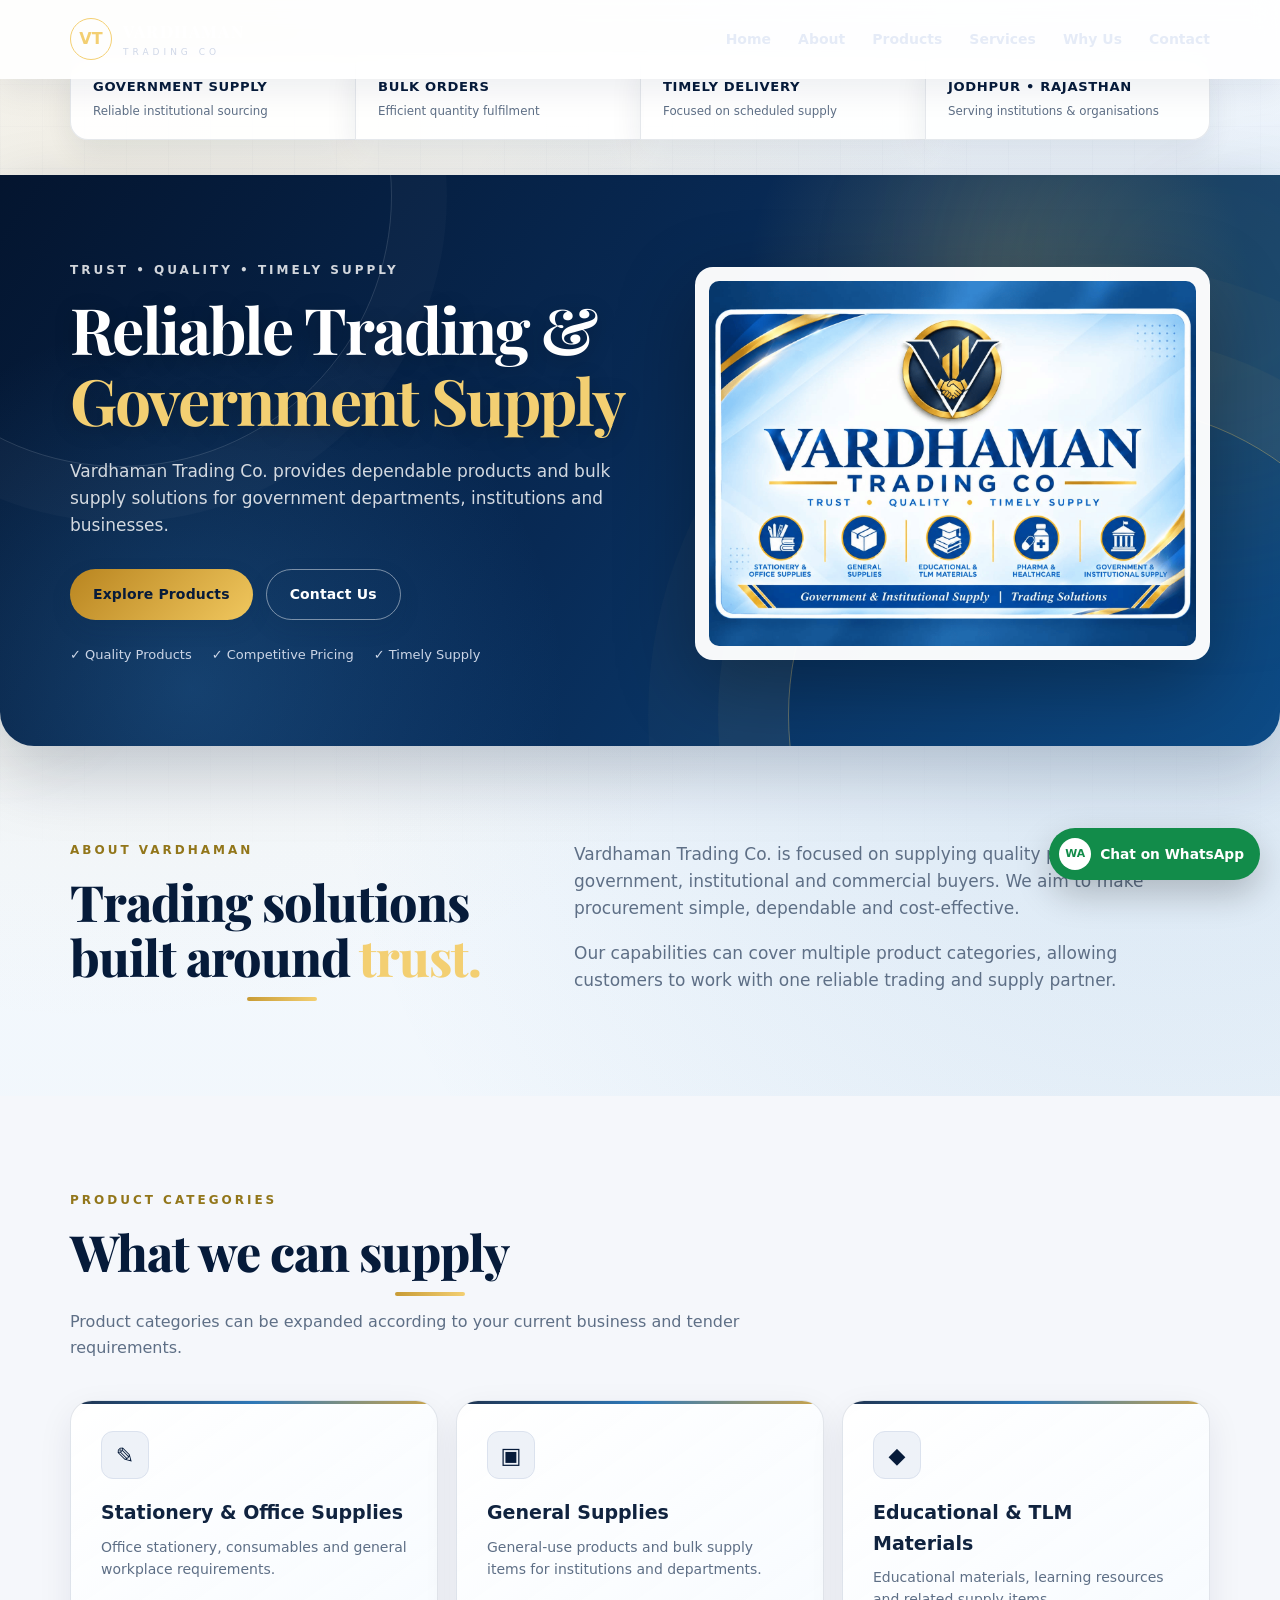
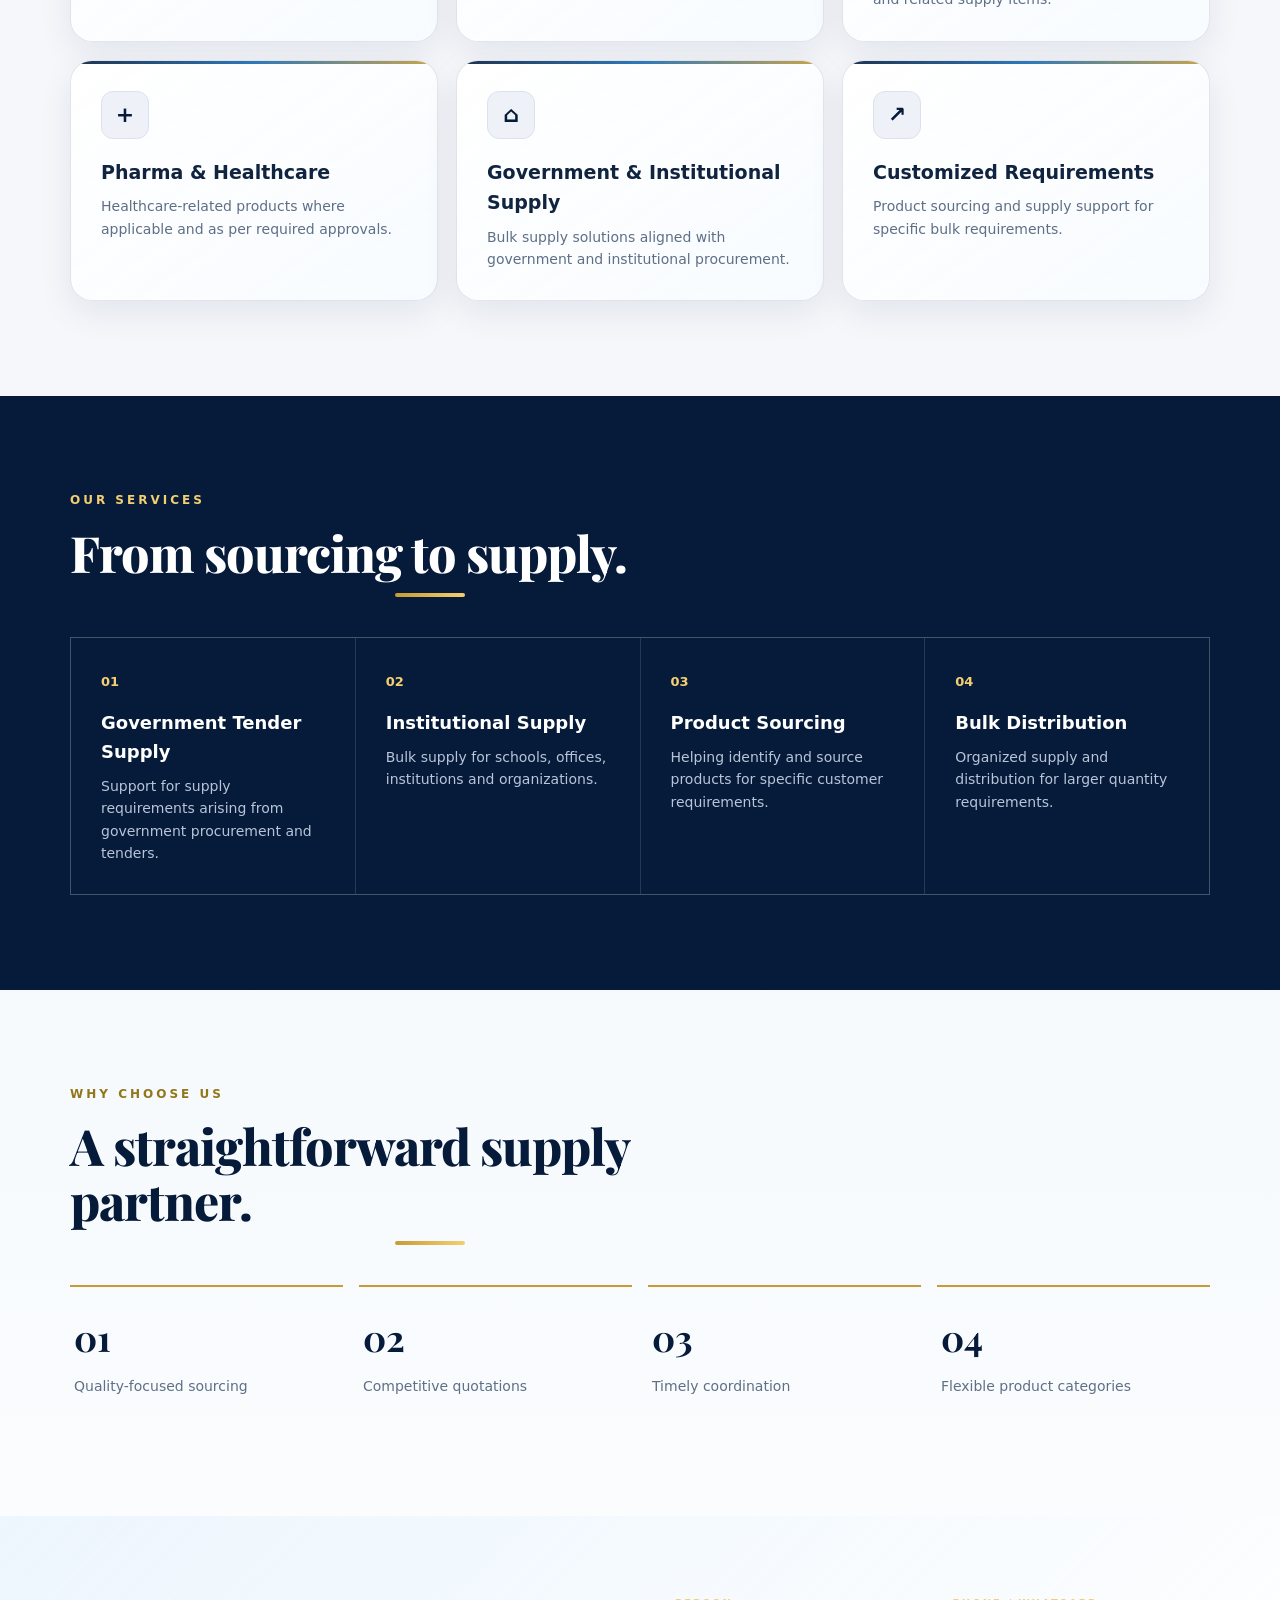
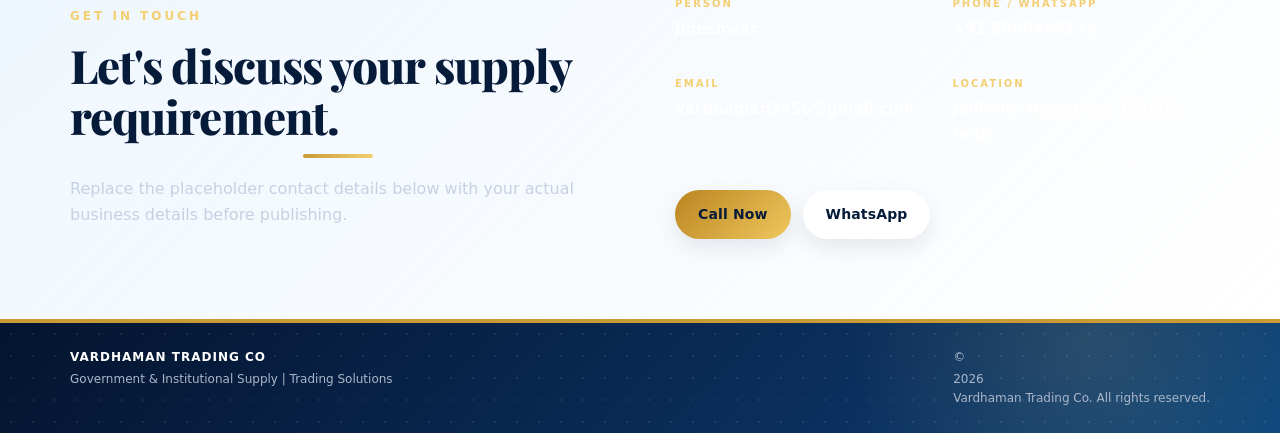
<file: index.html>
<!DOCTYPE html>
<html lang="en">
<head>
  <meta charset="UTF-8">
  <meta name="viewport" content="width=device-width, initial-scale=1.0">
  <meta name="description" content="Vardhaman Trading Co. - Government & Institutional Supply and Trading Solutions.">
  <title>Vardhaman Trading Co. | Trading & Government Supply</title>
  <link rel="stylesheet" href="style.css">
</head>
<body class="premium-site">
<div class="premium-bg" aria-hidden="true">
  <span class="orb orb-a"></span><span class="orb orb-b"></span>
  <span class="grid-glow"></span>
</div>
  <header class="header">
    <div class="container nav">
      <a href="#home" class="brand">
        <span class="brand-mark">VT</span>
        <span><strong>VARDHAMAN</strong><small>TRADING CO</small></span>
      </a>
      <button class="menu-btn" aria-label="Open menu">☰</button>
      <nav class="nav-links">
        <a href="#home">Home</a>
        <a href="#about">About</a>
        <a href="#products">Products</a>
        <a href="#services">Services</a>
        <a href="#why-us">Why Us</a>
        <a href="#contact">Contact</a>
      </nav>
    </div>
  </header>
<div class="trust-strip">
  <div><b>GOVERNMENT SUPPLY</b><span>Reliable institutional sourcing</span></div>
  <div><b>BULK ORDERS</b><span>Efficient quantity fulfilment</span></div>
  <div><b>TIMELY DELIVERY</b><span>Focused on scheduled supply</span></div>
  <div><b>JODHPUR • RAJASTHAN</b><span>Serving institutions & organisations</span></div>
</div>


  <main>
    <section id="home" class="hero">
      <div class="hero-glow"></div>
      <div class="container hero-grid">
        <div class="hero-copy">
          <p class="eyebrow">TRUST • QUALITY • TIMELY SUPPLY</p>
          <h1>Reliable Trading &amp;<br><span>Government Supply</span></h1>
          <p class="hero-text">
            Vardhaman Trading Co. provides dependable products and bulk supply solutions
            for government departments, institutions and businesses.
          </p>
          <div class="hero-actions">
            <a class="btn btn-gold" href="#products">Explore Products</a>
            <a class="btn btn-outline" href="#contact">Contact Us</a>
          </div>
          <div class="quick-points">
            <span>✓ Quality Products</span>
            <span>✓ Competitive Pricing</span>
            <span>✓ Timely Supply</span>
          </div>
        </div>
        <div class="hero-logo-card">
          <img src="logo.png" alt="Vardhaman Trading Co. logo">
        </div>
      </div>
    </section>

    <section id="about" class="section">
      <div class="container two-col">
        <div>
          <p class="eyebrow dark">ABOUT VARDHAMAN</p>
          <h2>Trading solutions built around <span>trust.</span></h2>
        </div>
        <div class="about-copy">
          <p>
            Vardhaman Trading Co. is focused on supplying quality products to government,
            institutional and commercial buyers. We aim to make procurement simple,
            dependable and cost-effective.
          </p>
          <p>
            Our capabilities can cover multiple product categories, allowing customers
            to work with one reliable trading and supply partner.
          </p>
        </div>
      </div>
    </section>

    <section id="products" class="section section-soft">
      <div class="container">
        <div class="section-heading">
          <p class="eyebrow dark">PRODUCT CATEGORIES</p>
          <h2>What we can supply</h2>
          <p>Product categories can be expanded according to your current business and tender requirements.</p>
        </div>
        <div class="cards">
          <article class="card">
            <div class="icon">✎</div>
            <h3>Stationery &amp; Office Supplies</h3>
            <p>Office stationery, consumables and general workplace requirements.</p>
          </article>
          <article class="card">
            <div class="icon">▣</div>
            <h3>General Supplies</h3>
            <p>General-use products and bulk supply items for institutions and departments.</p>
          </article>
          <article class="card">
            <div class="icon">◆</div>
            <h3>Educational &amp; TLM Materials</h3>
            <p>Educational materials, learning resources and related supply items.</p>
          </article>
          <article class="card">
            <div class="icon">+</div>
            <h3>Pharma &amp; Healthcare</h3>
            <p>Healthcare-related products where applicable and as per required approvals.</p>
          </article>
          <article class="card">
            <div class="icon">⌂</div>
            <h3>Government &amp; Institutional Supply</h3>
            <p>Bulk supply solutions aligned with government and institutional procurement.</p>
          </article>
          <article class="card">
            <div class="icon">↗</div>
            <h3>Customized Requirements</h3>
            <p>Product sourcing and supply support for specific bulk requirements.</p>
          </article>
        </div>
      </div>
    </section>

    <section id="services" class="section dark-section">
      <div class="container">
        <div class="section-heading light">
          <p class="eyebrow">OUR SERVICES</p>
          <h2>From sourcing to supply.</h2>
        </div>
        <div class="service-grid">
          <div class="service"><b>01</b><h3>Government Tender Supply</h3><p>Support for supply requirements arising from government procurement and tenders.</p></div>
          <div class="service"><b>02</b><h3>Institutional Supply</h3><p>Bulk supply for schools, offices, institutions and organizations.</p></div>
          <div class="service"><b>03</b><h3>Product Sourcing</h3><p>Helping identify and source products for specific customer requirements.</p></div>
          <div class="service"><b>04</b><h3>Bulk Distribution</h3><p>Organized supply and distribution for larger quantity requirements.</p></div>
        </div>
      </div>
    </section>

    <section id="why-us" class="section">
      <div class="container">
        <div class="section-heading">
          <p class="eyebrow dark">WHY CHOOSE US</p>
          <h2>A straightforward supply partner.</h2>
        </div>
        <div class="stats">
          <div><strong>01</strong><span>Quality-focused sourcing</span></div>
          <div><strong>02</strong><span>Competitive quotations</span></div>
          <div><strong>03</strong><span>Timely coordination</span></div>
          <div><strong>04</strong><span>Flexible product categories</span></div>
        </div>
      </div>
    </section>

    <section id="contact" class="contact-section">
      <div class="container contact-box">
        <div>
          <p class="eyebrow">GET IN TOUCH</p>
          <h2>Let's discuss your supply requirement.</h2>
          <p>Replace the placeholder contact details below with your actual business details before publishing.</p>
        </div>
        <div class="contact-details">
          <div><span>PERSON</span><strong>Jineshwar</strong></div>
          <div><span>PHONE / WHATSAPP</span><strong>+91 8000456251</strong></div>
          <div><span>EMAIL</span><strong>vardhaman3456@gmail.com</strong></div>
          <div><span>LOCATION</span><strong>Jodhpur, Rajasthan 342006, India</strong></div>
          <div class="contact-buttons">
            <a class="btn btn-gold" href="tel:+91 8000456251">Call Now</a>
            <a class="btn btn-white" href="https://wa.me/919448357249" target="_blank" rel="noopener">WhatsApp</a>
          </div>
        </div>
      </div>
    </section>
  </main>

  <footer>
    <div class="container footer-inner">
      <div><strong>VARDHAMAN TRADING CO</strong><span>Government &amp; Institutional Supply | Trading Solutions</span></div>
      <div>© <span id="year"></span> Vardhaman Trading Co. All rights reserved.</div>
    </div>
  </footer>
  <script src="script.js"></script>
</div><a class="premium-float-cta" href="https://wa.me/919448357249" target="_blank" rel="noopener">
  <span class="wa-dot">WA</span><span>Chat on WhatsApp</span>
</a></body>
</html>
</file>
<file: style.css>
@import url('https://fonts.googleapis.com/css2?family=DM+Sans:wght@400;500;600;700&family=Playfair+Display:wght@600;700&display=swap');

:root{
  --navy:#071a3d;
  --navy2:#0b2858;
  --gold:#c9a227;
  --gold2:#e8c85b;
  --ink:#14213d;
  --muted:#657086;
  --paper:#fff;
  --soft:#f5f7fb;
  --line:#e5e9f1;
}
*{box-sizing:border-box;margin:0;padding:0}
html{scroll-behavior:smooth}
body{font-family:'DM Sans',Arial,sans-serif;color:var(--ink);background:var(--paper);line-height:1.6}
a{text-decoration:none;color:inherit}
.container{width:min(1140px,92%);margin:auto}
.header{position:sticky;top:0;z-index:20;background:rgba(7,26,61,.97);backdrop-filter:blur(12px);border-bottom:1px solid rgba(255,255,255,.08)}
.nav{height:78px;display:flex;align-items:center;justify-content:space-between}
.brand{display:flex;align-items:center;gap:11px;color:white}
.brand-mark{width:42px;height:42px;border:1px solid var(--gold2);border-radius:50%;display:grid;place-items:center;color:var(--gold2);font-weight:800}
.brand strong{display:block;font-family:'Playfair Display',serif;letter-spacing:1.2px;font-size:17px}
.brand small{display:block;color:#cfd7e7;font-size:9px;letter-spacing:4px}
.nav-links{display:flex;gap:27px;color:#e5ebf7;font-size:14px;font-weight:600}
.nav-links a:hover{color:var(--gold2)}
.menu-btn{display:none;background:none;border:0;color:white;font-size:26px}
.hero{position:relative;overflow:hidden;background:radial-gradient(circle at 85% 20%,#153e7b 0,#0b2858 35%,#071a3d 70%);color:white;padding:86px 0 80px}
.hero-glow{position:absolute;width:500px;height:500px;border-radius:50%;background:rgba(201,162,39,.09);filter:blur(80px);right:-180px;top:-140px}
.hero-grid{position:relative;display:grid;grid-template-columns:1.05fr .95fr;gap:55px;align-items:center}
.eyebrow{font-size:12px;font-weight:800;letter-spacing:3px;color:var(--gold2);margin-bottom:14px}
.eyebrow.dark{color:#92761a}
.hero h1,h2{font-family:'Playfair Display',serif;line-height:1.1}
.hero h1{font-size:clamp(42px,5vw,68px);max-width:760px}
.hero h1 span,h2 span{color:var(--gold2)}
.hero-text{max-width:640px;color:#d8e1f0;font-size:17px;margin:23px 0 30px}
.hero-actions{display:flex;gap:13px;flex-wrap:wrap}
.btn{display:inline-flex;align-items:center;justify-content:center;padding:13px 23px;border-radius:7px;font-weight:800;font-size:14px;transition:.2s}
.btn:hover{transform:translateY(-2px)}
.btn-gold{background:var(--gold);color:#081a3a}
.btn-outline{border:1px solid rgba(255,255,255,.45);color:white}
.btn-white{background:white;color:var(--navy)}
.quick-points{display:flex;gap:20px;flex-wrap:wrap;margin-top:25px;color:#cbd5e6;font-size:13px}
.hero-logo-card{background:rgba(255,255,255,.97);border:1px solid rgba(255,255,255,.2);border-radius:18px;padding:13px;box-shadow:0 25px 80px rgba(0,0,0,.3)}
.hero-logo-card img{display:block;width:100%;height:auto;border-radius:10px}
.section{padding:95px 0}
.two-col{display:grid;grid-template-columns:.8fr 1.2fr;gap:80px;align-items:start}
h2{font-size:clamp(34px,4vw,50px)}
.about-copy{font-size:17px;color:var(--muted);max-width:680px}
.about-copy p+p{margin-top:18px}
.section-soft{background:var(--soft)}
.section-heading{max-width:720px;margin-bottom:40px}
.section-heading>p:last-child{color:var(--muted);margin-top:13px}
.cards{display:grid;grid-template-columns:repeat(3,1fr);gap:18px}
.card{background:white;border:1px solid var(--line);padding:30px;border-radius:14px;box-shadow:0 8px 30px rgba(7,26,61,.04);transition:.2s}
.card:hover{transform:translateY(-5px);box-shadow:0 18px 45px rgba(7,26,61,.09)}
.icon{width:48px;height:48px;border-radius:12px;background:#eef2f8;color:var(--navy);display:grid;place-items:center;font-size:22px;font-weight:800;margin-bottom:18px;border:1px solid #dbe2ee}
.card h3{font-size:19px;margin-bottom:8px}
.card p{color:var(--muted);font-size:14px}
.dark-section{background:var(--navy);color:white}
.light .eyebrow{color:var(--gold2)}
.light h2{color:white}
.service-grid{display:grid;grid-template-columns:repeat(4,1fr);gap:1px;background:rgba(255,255,255,.13);border:1px solid rgba(255,255,255,.13)}
.service{padding:30px;background:var(--navy)}
.service b{color:var(--gold2);font-size:13px}
.service h3{margin:16px 0 8px;font-size:18px}
.service p{color:#b8c5d9;font-size:14px}
.stats{display:grid;grid-template-columns:repeat(4,1fr);gap:16px}
.stats div{border-top:2px solid var(--gold);padding:22px 4px}
.stats strong{display:block;font-family:'Playfair Display',serif;font-size:36px;color:var(--navy);margin-bottom:6px}
.stats span{color:var(--muted);font-size:14px}
.contact-section{background:linear-gradient(135deg,#081d43,#0e336d);color:white;padding:80px 0}
.contact-box{display:grid;grid-template-columns:1fr 1fr;gap:70px;align-items:center}
.contact-box h2{font-size:46px}
.contact-box>div:first-child>p:last-child{color:#c6d1e2;margin-top:18px}
.contact-details{display:grid;grid-template-columns:1fr 1fr;gap:20px}
.contact-details div:not(.contact-buttons){border-bottom:1px solid rgba(255,255,255,.16);padding-bottom:14px}
.contact-details span{display:block;color:var(--gold2);font-size:10px;font-weight:800;letter-spacing:2px;margin-bottom:4px}
.contact-details strong{font-size:15px}
.contact-buttons{grid-column:1/-1;display:flex;gap:12px;margin-top:8px}
footer{background:#04122c;color:#aab6c9;padding:25px 0}
.footer-inner{display:flex;justify-content:space-between;gap:20px;font-size:12px}
.footer-inner strong{color:white;display:block;letter-spacing:1px}
.footer-inner span{display:block;margin-top:3px}
@media(max-width:850px){
  .nav-links{display:none;position:absolute;top:78px;left:0;right:0;background:var(--navy);padding:20px 4%;flex-direction:column;gap:15px}
  .nav-links.open{display:flex}
  .menu-btn{display:block}
  .hero-grid,.two-col,.contact-box{grid-template-columns:1fr;gap:38px}
  .cards{grid-template-columns:repeat(2,1fr)}
  .service-grid{grid-template-columns:repeat(2,1fr)}
  .stats{grid-template-columns:repeat(2,1fr)}
  .contact-box h2{font-size:40px}
}
@media(max-width:560px){
  .hero{padding:60px 0}
  .section{padding:70px 0}
  .cards,.service-grid,.stats,.contact-details{grid-template-columns:1fr}
  .contact-buttons{grid-column:auto;flex-direction:column}
  .footer-inner{flex-direction:column}
  .hero h1{font-size:42px}
}

/* =========================================================
   VARDHAMAN TRADING CO — PREMIUM FINAL
   Visual redesign layer. Existing business content preserved.
   ========================================================= */
:root{
  --navy:#061b3a;
  --navy2:#0b2e5c;
  --blue:#1769b0;
  --sky:#eaf5ff;
  --gold:#c89b35;
  --gold2:#f3cf72;
  --ink:#10233f;
  --muted:#5e6f86;
  --white:#fff;
  --line:rgba(7,35,73,.11);
  --shadow:0 20px 60px rgba(4,24,55,.13);
}
*{box-sizing:border-box}
body.premium-site{
  margin:0;
  color:var(--ink);
  background:
    radial-gradient(circle at 8% 4%,rgba(200,155,53,.12),transparent 24%),
    radial-gradient(circle at 92% 18%,rgba(23,105,176,.13),transparent 27%),
    linear-gradient(180deg,#f8fbff 0%,#eef5fb 48%,#ffffff 100%);
  font-family:Inter,system-ui,-apple-system,BlinkMacSystemFont,"Segoe UI",sans-serif;
  overflow-x:hidden;
}
.premium-bg{position:fixed;inset:0;z-index:-1;pointer-events:none;overflow:hidden}
.orb{position:absolute;border-radius:50%;filter:blur(1px);opacity:.45}
.orb-a{width:520px;height:520px;right:-260px;top:90px;background:radial-gradient(circle,rgba(23,105,176,.18),transparent 68%)}
.orb-b{width:420px;height:420px;left:-220px;bottom:8%;background:radial-gradient(circle,rgba(200,155,53,.13),transparent 68%)}
.grid-glow{
  position:absolute;inset:0;opacity:.22;
  background-image:linear-gradient(rgba(12,61,111,.08) 1px,transparent 1px),linear-gradient(90deg,rgba(12,61,111,.08) 1px,transparent 1px);
  background-size:42px 42px;
  mask-image:linear-gradient(to bottom,transparent 0%,black 18%,black 72%,transparent 100%);
}
header{
  position:relative;
  z-index:20;
  background:rgba(255,255,255,.90)!important;
  border-bottom:1px solid rgba(7,35,73,.10);
  box-shadow:0 10px 35px rgba(5,27,58,.08)!important;
  backdrop-filter:blur(18px);
}
nav a{
  position:relative;
  font-weight:650;
  transition:color .2s ease,transform .2s ease;
}
nav a:hover{color:var(--gold)!important;transform:translateY(-1px)}
nav a:after{
  content:"";position:absolute;left:50%;bottom:-8px;width:0;height:2px;
  transform:translateX(-50%);background:var(--gold);transition:width .2s ease;
}
nav a:hover:after{width:60%}

/* Hero: dramatic premium corporate panel */
.hero,.hero-section{
  position:relative!important;
  isolation:isolate;
  overflow:hidden;
  background:
    radial-gradient(circle at 78% 20%,rgba(243,207,114,.22),transparent 23%),
    radial-gradient(circle at 15% 90%,rgba(64,153,225,.25),transparent 31%),
    linear-gradient(125deg,#04152f 0%,#082a55 48%,#0d4b86 100%)!important;
  border-radius:0 0 34px 34px;
  box-shadow:0 25px 70px rgba(4,25,56,.22)!important;
}
.hero:before,.hero-section:before{
  content:"";position:absolute;inset:auto -130px -280px auto;
  width:620px;height:620px;border-radius:50%;
  border:1px solid rgba(243,207,114,.38);
  box-shadow:0 0 0 70px rgba(243,207,114,.045),0 0 0 140px rgba(243,207,114,.025);
  z-index:-1;
}
.hero:after,.hero-section:after{
  content:"";position:absolute;left:-150px;top:-250px;width:540px;height:540px;
  border-radius:50%;border:1px solid rgba(255,255,255,.14);
  box-shadow:0 0 0 55px rgba(255,255,255,.025);
  z-index:-1;
}
.hero h1,.hero-section h1{
  text-shadow:0 4px 22px rgba(0,0,0,.22);
  letter-spacing:-.03em;
}
.hero p,.hero-section p{color:rgba(255,255,255,.82)}
/* Section headings */
section h2{
  color:var(--navy);
  font-weight:800;
  letter-spacing:-.02em;
}
section h2:after{
  content:"";display:block;width:70px;height:4px;margin:13px auto 0;
  border-radius:99px;background:linear-gradient(90deg,var(--gold),var(--gold2));
}
/* Cards */
.card,.service-card,.feature-card,.product-card,.info-card,.contact-card{
  position:relative;
  border:1px solid var(--line)!important;
  border-radius:22px!important;
  background:linear-gradient(145deg,rgba(255,255,255,.98),rgba(247,251,255,.93))!important;
  box-shadow:0 12px 34px rgba(6,30,63,.08)!important;
  overflow:hidden;
  transition:transform .28s ease,box-shadow .28s ease,border-color .28s ease;
}
.card:before,.service-card:before,.feature-card:before,.product-card:before,.info-card:before,.contact-card:before{
  content:"";position:absolute;left:0;top:0;width:100%;height:3px;
  background:linear-gradient(90deg,var(--navy),var(--blue),var(--gold));
  opacity:.9;
}
.card:hover,.service-card:hover,.feature-card:hover,.product-card:hover,.info-card:hover,.contact-card:hover{
  transform:translateY(-8px);
  box-shadow:0 22px 50px rgba(5,29,62,.15)!important;
  border-color:rgba(200,155,53,.36)!important;
}
.service-card svg,.feature-card svg{filter:drop-shadow(0 5px 8px rgba(7,45,87,.14))}
button,.btn,.cta,.button,a.btn{
  border-radius:999px!important;
  font-weight:750!important;
  letter-spacing:.01em;
  box-shadow:0 8px 22px rgba(7,35,73,.10);
  transition:transform .2s ease,box-shadow .2s ease,filter .2s ease;
}
button:hover,.btn:hover,.cta:hover,.button:hover,a.btn:hover{
  transform:translateY(-3px);
  box-shadow:0 14px 30px rgba(7,35,73,.17);
  filter:saturate(1.08);
}
.btn-primary,.primary,.cta-primary{
  background:linear-gradient(135deg,#0b3971,#1972bb)!important;
}
.btn-gold,.gold,.cta-gold{
  background:linear-gradient(135deg,#b98520,#f0c75e)!important;
  color:#071b3a!important;
}
/* Make contact blocks feel intentional */
.contact,.contact-section{
  background:linear-gradient(135deg,rgba(232,243,253,.72),rgba(255,255,255,.94));
}
footer{
  position:relative;
  background:
    radial-gradient(circle at 85% 15%,rgba(243,207,114,.13),transparent 22%),
    linear-gradient(135deg,#04142e,#0b2f5d 65%,#0c477d)!important;
  border-top:4px solid var(--gold);
}
footer:before{
  content:"";position:absolute;inset:0;opacity:.12;
  background-image:radial-gradient(circle,rgba(255,255,255,.65) 1px,transparent 1px);
  background-size:22px 22px;
}
footer a{color:var(--gold2)!important}
/* New trust strip */
.trust-strip{
  position:relative;z-index:10;
  display:grid;grid-template-columns:repeat(4,1fr);
  gap:0;max-width:1180px;margin:-22px auto 35px;padding:0 20px;
}
.trust-strip>div{
  min-height:82px;padding:18px 22px;
  background:rgba(255,255,255,.94);
  border:1px solid rgba(7,35,73,.10);
  border-right:0;
  box-shadow:0 12px 32px rgba(5,28,60,.09);
}
.trust-strip>div:first-child{border-radius:18px 0 0 18px}
.trust-strip>div:last-child{border-radius:0 18px 18px 0;border-right:1px solid rgba(7,35,73,.10)}
.trust-strip b{display:block;color:var(--navy);font-size:.82rem;letter-spacing:.05em}
.trust-strip span{display:block;color:var(--muted);font-size:.74rem;margin-top:5px}
/* Floating WhatsApp */
.premium-float-cta{
  position:fixed;right:20px;bottom:20px;z-index:9999;
  display:flex;align-items:center;gap:9px;padding:10px 16px 10px 10px;
  border-radius:999px;background:#128c4a;color:#fff!important;
  text-decoration:none!important;font-weight:750;font-size:.86rem;
  box-shadow:0 14px 35px rgba(0,0,0,.22);
  transition:transform .2s ease,box-shadow .2s ease;
}
.premium-float-cta:hover{transform:translateY(-3px) scale(1.02);box-shadow:0 18px 42px rgba(0,0,0,.27)}
.wa-dot{display:grid;place-items:center;width:32px;height:32px;border-radius:50%;background:#fff;color:#128c4a;font-size:.68rem;font-weight:900}
/* Better mobile */
@media(max-width:850px){
  .trust-strip{grid-template-columns:repeat(2,1fr);margin-top:-10px}
  .trust-strip>div{border-right:1px solid rgba(7,35,73,.10);border-radius:0!important}
  .trust-strip>div:first-child{border-radius:15px 0 0 0!important}
  .trust-strip>div:nth-child(2){border-radius:0 15px 0 0!important}
  .trust-strip>div:nth-child(3){border-radius:0 0 0 15px!important}
  .trust-strip>div:last-child{border-radius:0 0 15px 0!important}
}
@media(max-width:560px){
  .trust-strip{grid-template-columns:1fr;padding:0 12px}
  .trust-strip>div,.trust-strip>div:first-child,.trust-strip>div:nth-child(2),
  .trust-strip>div:nth-child(3),.trust-strip>div:last-child{
    border-radius:12px!important;border-right:1px solid rgba(7,35,73,.10)!important;
    min-height:auto;margin-bottom:7px;
  }
  .premium-float-cta{right:12px;bottom:12px}
  .premium-float-cta span:last-child{display:none}
}
</file>
